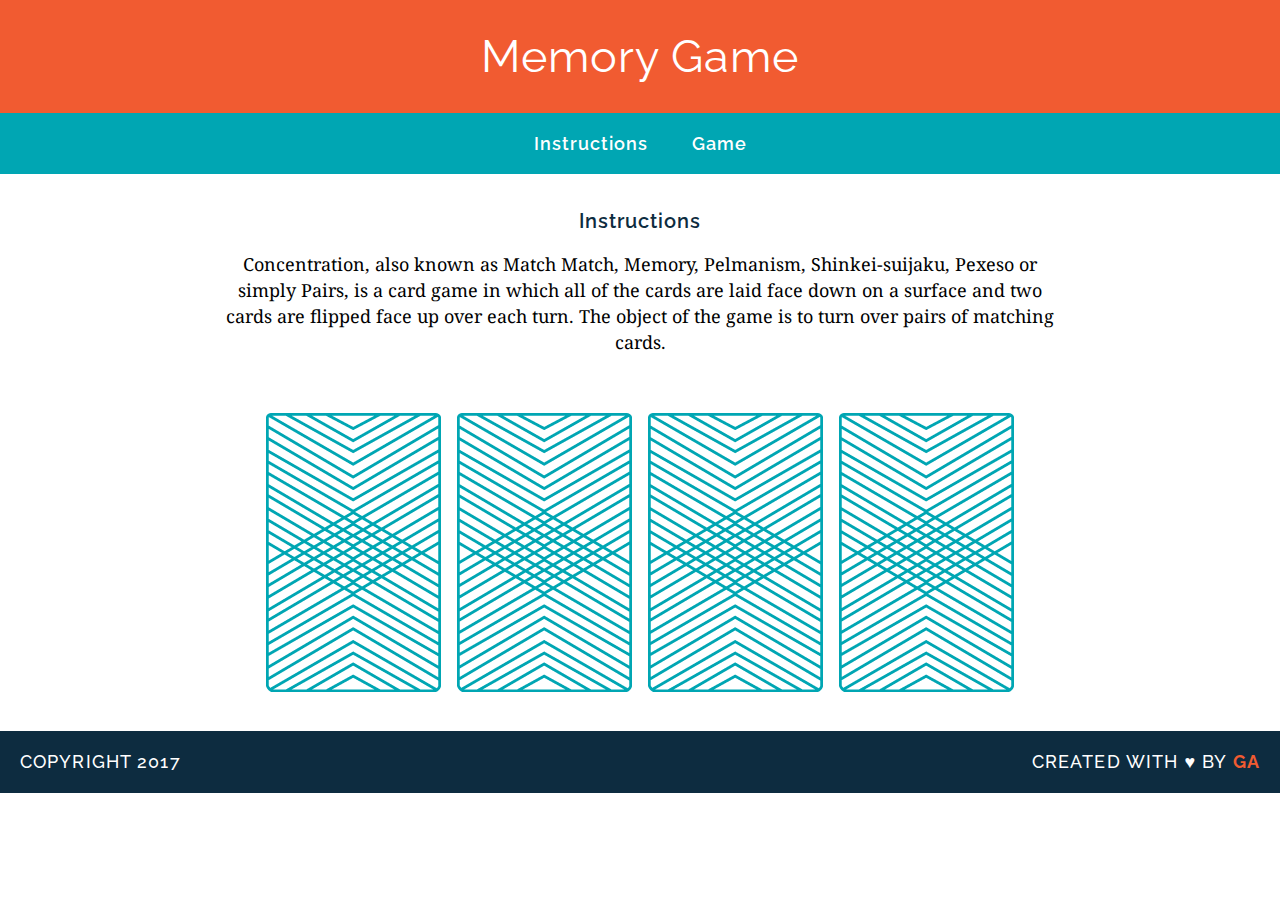
<file: memory_game/index.html>
<!DOCTYPE html>
<html>

        <head> 
			<link href="https://fonts.googleapis.com/css?family=Droid+Serif|Raleway:400,500,600,700" rel="stylesheet">
        	<link href="css/style.css" rel="stylesheet" type="text/css">
                     <title>MaxMemory: The Game</title>
       </head>

<body>
	<header>
		<h1>Memory Game</h1>
	</header>
	<nav><a href="#Instructions">Instructions</a>
	<a href="#">Game</a></nav>
	<main>
		<h2 id="Instructions">Instructions</h2>
	<p>Concentration, also known as Match Match, Memory, Pelmanism, Shinkei-suijaku, Pexeso or simply Pairs, is a card game in which all of the cards are laid face down on a surface and two cards are flipped face up over each turn. The object of the game is to turn over pairs of matching cards.</p>
	<div id="game-board" class="board clearfix"></div>
	</main>
	<footer class="clearfix">
		<p class="copyright">Copyright 2017</p>
		<p class="message">Created with &hearts; by <span class="name">GA</span></p>
		
	</footer>

<script src="js/main.js"></script></body>

</html>
</file>
<file: memory_game/css/style.css>
.clearfix:after {
visibility: hidden;
display: block;
content: " ";
clear: both;
height: 0;
font-size: 0;
}

footer {
	background-color: #0D2C40;
	text-transform: uppercase;
	padding: 0 20px;
	color: white;
	font-size: 14px;
	letter-spacing: .08em;
	font-weight: 500;
}
.copyright {
	font-family: RALEWAY;
	float: left;
}
.message {
	font-family: RALEWAY;
	float: right;
}

body {
text-align: center;
margin: 0;
}

header {
	background-color: #F15B31;
	color: #FFFFFF;
	padding: 30px 20px 30px 20px;
}

h1 {
	font-family: RALEWAY;
	letter-spacing: 1px;
	font-weight: 400;
	font-size: 45px;
	margin: 0;
}

a {
	font-family: RALEWAY;
	letter-spacing: 1px;
	font-weight: 600;
	font-size: 18px;
	color: #FFFFFF;
	border-bottom: 2px solid transparent;
	text-decoration: none;
	margin: 0 20px;
}

a:hover {
color: white;
}

nav {
	text-align: center;
	background-color: #00A6B3;
	padding: 20px 0;
}

h2 {
	font-family: RALEWAY;
	color: #0D2C40;
	letter-spacing: 1px;
	font-weight: 600;
	font-size: 20px;
}

p {
	font-family: DROID SERIF;
	line-height: 26px;
	font-size: 18px;
}



main {
	width: 850px;
	margin: 35px auto;
}

img {
	margin: 40px 8px 0 8px;
}

.name {
	color: #F15B31;
	font-weight: 700;
}
</file>
